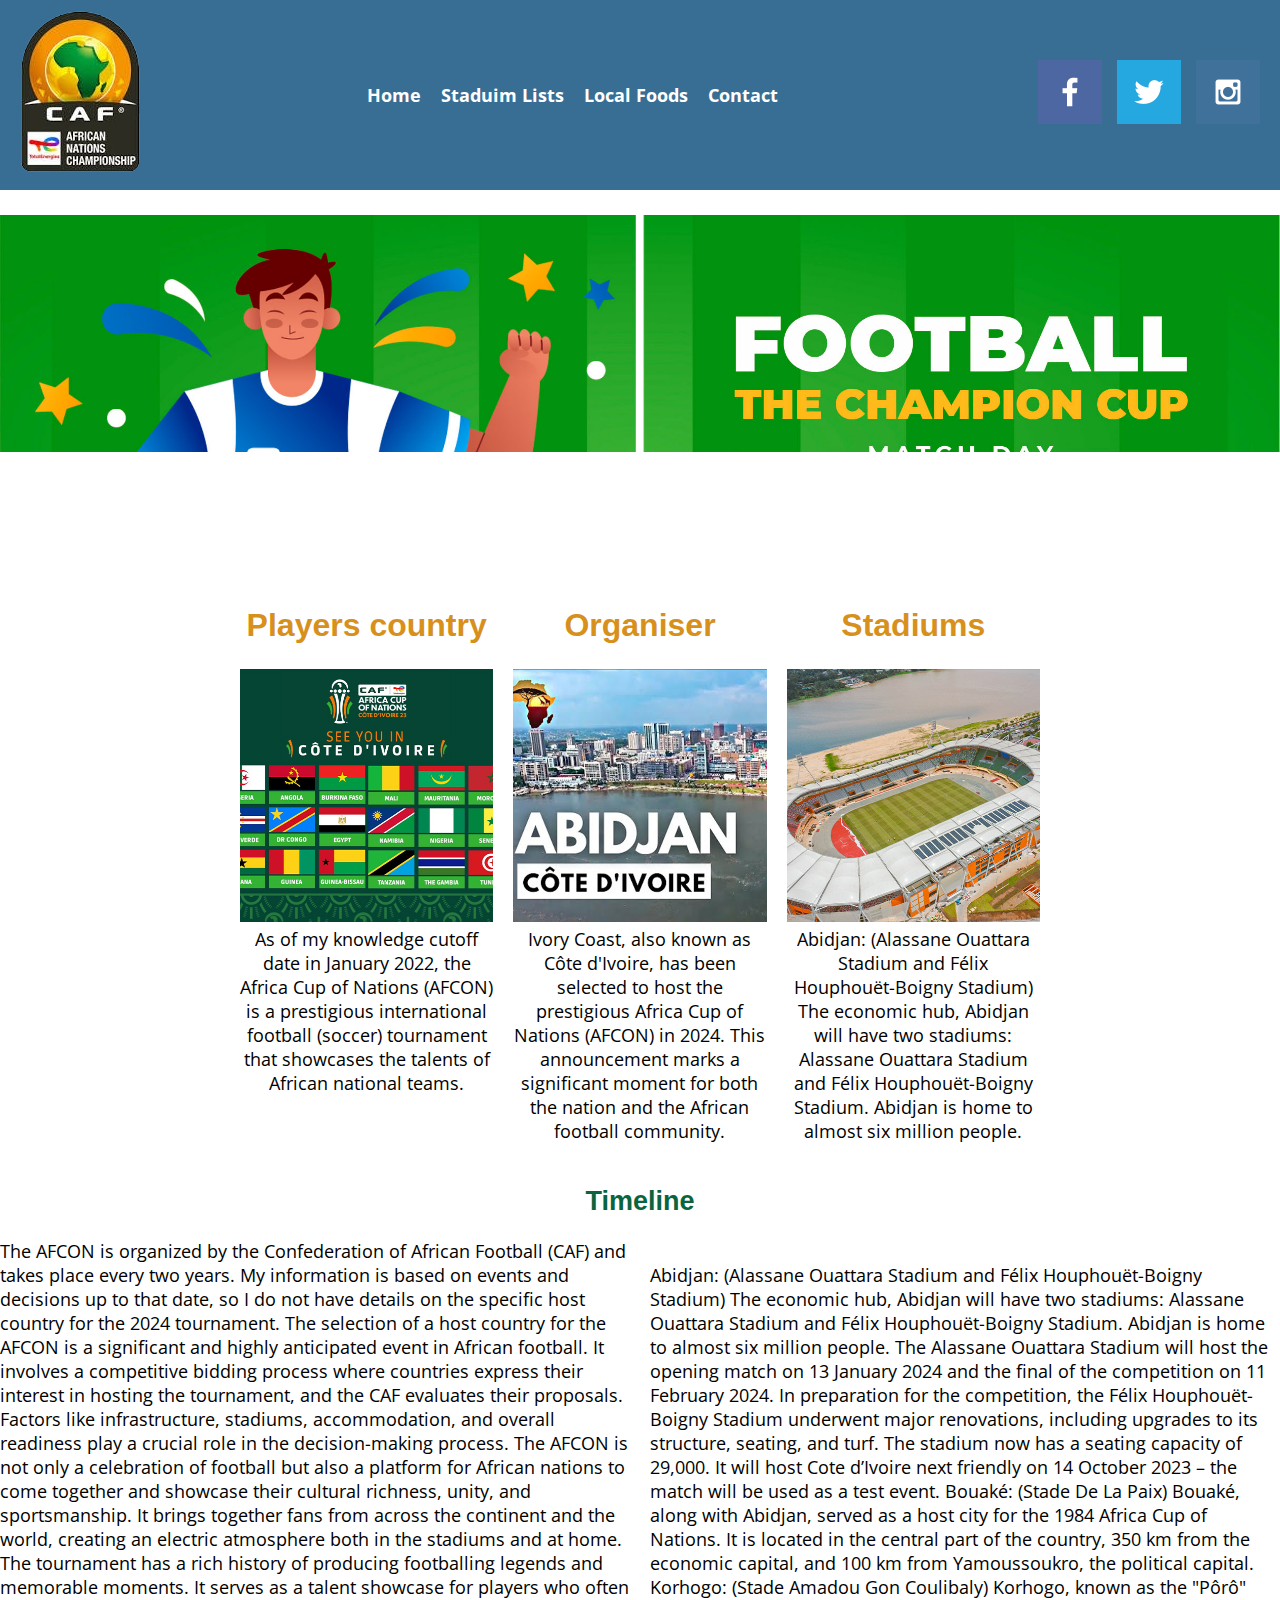
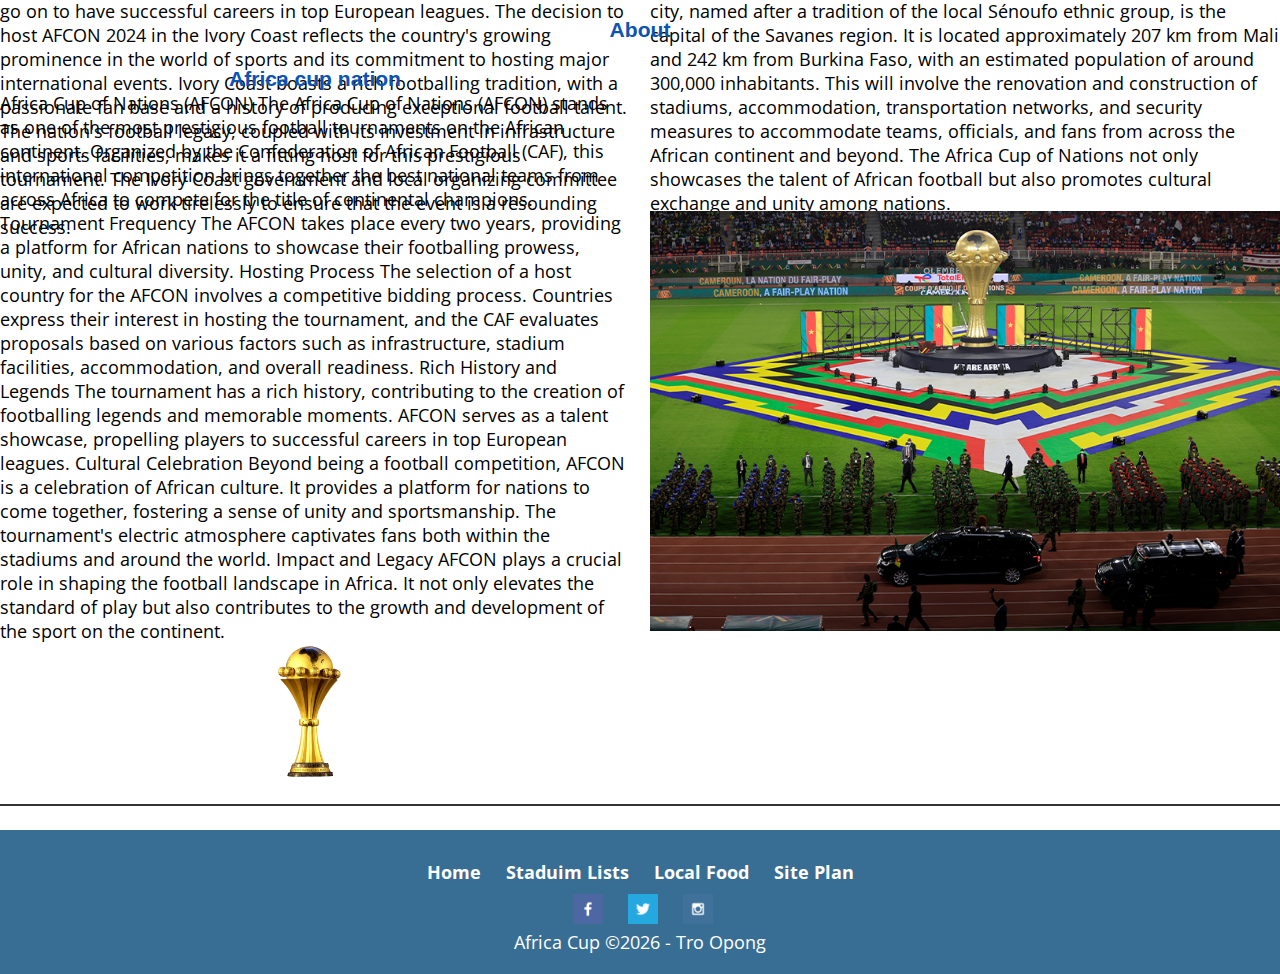
<file: personal-site/index.html>
<!DOCTYPE html>
<html lang="en">
<head>
    <meta charset="UTF-8">
    <meta name="viewport" content="width=device-width, initial-scale=1.0">
    <link rel="stylesheet" href="styles/styles.css">
    <link rel="icon" type="image/png" href="images/logo.png">

    <title>Africa Nation Cup 2023</title>
</head>
<body>
<div id="content">
    <header>
        <nav>
            <div class="logo"><img src="images/logo.png" alt="logo"></div>
            <ul>
                <li><a href="index.html">Home</a></li>
                <li><a href="staduim.html">Staduim Lists</a></li>
                <li><a href="food.html">Local Foods</a></li>
                <li><a href="contact.html">Contact</a></li>
            </ul>
            <div class="social">
                <a href="https://facebook.com" target="_blank"> <img src="images/facebook.png" alt="fb icon"></a>
                <a href="https://twitter.com" target="_blank"> <img src="images/twitter.png" alt="tw icon"></a>
                <a href="https://instagram.com" target="_blank"> <img src="images/instagram.png" alt="ins icon"></a>
            </div>
        </nav>
    </header>


    <main class="home-grid">

        <div >
            <img class="banner-image" src="images/banner.jpg" alt="Image banner">
        </div>

        <div class="container">
            <div class="item">
                <h1>Players country</h1>
                <img src="images/pic1.jpg" alt="Image 1">
                <p>
                    As of my knowledge cutoff date in January 2022, the Africa Cup of Nations (AFCON) is a prestigious international football (soccer) tournament that showcases the talents of African national teams.
                </p>
            </div>
            <div class="item">
                <h1>Organiser</h1>
                <img src="images/pic2.jpg" alt="Image 2">
                <p>

                    Ivory Coast, also known as Côte d'Ivoire, has been selected to host the prestigious Africa Cup of Nations (AFCON) in 2024. This announcement marks a significant moment for both the nation and the African football community.
                </p>
            </div>
            <div class="item">
                <h1> Stadiums</h1>
                <img src="images/pic3.jpg" alt="Image 3">
                <p>
                    Abidjan: (Alassane Ouattara Stadium and Félix Houphouët-Boigny Stadium) The economic hub, Abidjan will have two stadiums: Alassane Ouattara Stadium and Félix Houphouët-Boigny Stadium. Abidjan is home to almost six million people.

                </p>
            </div>
        </div>


        <div class="section-two">
        <h2>Timeline</h2>
        <div class="content-text">
            <div>
                <p>

                    The AFCON is organized by the Confederation of African Football (CAF) and takes place every two years. My information is based on events and decisions up to that date, so I do not have details on the specific host country for the 2024 tournament. The selection of a host country for the AFCON is a significant and highly anticipated event in African football. It involves a competitive bidding process where countries express their interest in hosting the tournament, and the CAF evaluates their proposals. Factors like infrastructure, stadiums, accommodation, and overall readiness play a crucial role in the decision-making process. The AFCON is not only a celebration of football but also a platform for African nations to come together and showcase their cultural richness, unity, and sportsmanship. It brings together fans from across the continent and the world, creating an electric atmosphere both in the stadiums and at home. The tournament has a rich history of producing footballing legends and memorable moments. It serves as a talent showcase for players who often go on to have successful careers in top European leagues.

                    The decision to host AFCON 2024 in the Ivory Coast reflects the country's growing prominence in the world of sports and its commitment to hosting major international events. Ivory Coast boasts a rich footballing tradition, with a passionate fan base and a history of producing exceptional football talent.

                    The nation's football legacy, coupled with its investment in infrastructure and sports facilities, makes it a fitting host for this prestigious tournament. The Ivory Coast government and local organizing committee are expected to work tirelessly to ensure that the event is a resounding success.
                </p>
            </div>
            <div>
                <p>

                    Abidjan: (Alassane Ouattara Stadium and Félix Houphouët-Boigny Stadium) The economic hub, Abidjan will have two stadiums: Alassane Ouattara Stadium and Félix Houphouët-Boigny Stadium. Abidjan is home to almost six million people. The Alassane Ouattara Stadium will host the opening match on 13 January 2024 and the final of the competition on 11 February 2024. In preparation for the competition, the Félix Houphouët-Boigny Stadium underwent major renovations, including upgrades to its structure, seating, and turf. The stadium now has a seating capacity of 29,000. It will host Cote d’Ivoire next friendly on 14 October 2023 – the match will be used as a test event.


                    Bouaké: (Stade De La Paix) Bouaké, along with Abidjan, served as a host city for the 1984 Africa Cup of Nations. It is located in the central part of the country, 350 km from the economic capital, and 100 km from Yamoussoukro, the political capital.


                    Korhogo: (Stade Amadou Gon Coulibaly) Korhogo, known as the "Pôrô" city, named after a tradition of the local Sénoufo ethnic group, is the capital of the Savanes region. It is located approximately 207 km from Mali and 242 km from Burkina Faso, with an estimated population of around 300,000 inhabitants.
                    This will involve the renovation and construction of stadiums, accommodation, transportation networks, and security measures to accommodate teams, officials, and fans from across the African continent and beyond. The Africa Cup of Nations not only showcases the talent of African football but also promotes cultural exchange and unity among nations.

                </p>
            </div>
        </div>

        </div>

<div class="section-twos">
    <h3 style="text-align: center">About</h3>

</div>
        <div class="section-three">
        <div class="left">
            <h3 style="text-align: center" >Africa cup nation</h3>
            <p>
                Africa Cup of Nations (AFCON)
                The Africa Cup of Nations (AFCON) stands as one of the most prestigious football tournaments on the African continent. Organized by the Confederation of African Football (CAF), this international competition brings together the best national teams from across Africa to compete for the title of continental champions.

                Tournament Frequency
                The AFCON takes place every two years, providing a platform for African nations to showcase their footballing prowess, unity, and cultural diversity.

                Hosting Process
                The selection of a host country for the AFCON involves a competitive bidding process. Countries express their interest in hosting the tournament, and the CAF evaluates proposals based on various factors such as infrastructure, stadium facilities, accommodation, and overall readiness.

                Rich History and Legends
                The tournament has a rich history, contributing to the creation of footballing legends and memorable moments. AFCON serves as a talent showcase, propelling players to successful careers in top European leagues.

                Cultural Celebration
                Beyond being a football competition, AFCON is a celebration of African culture. It provides a platform for nations to come together, fostering a sense of unity and sportsmanship. The tournament's electric atmosphere captivates fans both within the stadiums and around the world.

                Impact and Legacy
                AFCON plays a crucial role in shaping the football landscape in Africa. It not only elevates the standard of play but also contributes to the growth and development of the sport on the continent.


            </p>

            <img src="images/cup.jpg" alt="Image cup" style="width: 80px;">

        </div>
        <div class="right">
            <img src="images/back.jpg" alt="Image back">
        </div>
        </div>
        <div class="line"></div>
    </main>
    <br>
    <footer>
        <div>
            <a href="index.html">Home</a>
            <a href="staduim.html">Staduim Lists</a>
            <a href="food.html">Local Food</a>
            <a href="site-plan.html" target="_blank">Site Plan</a>
        </div>
        <div class="social">
            <a href="https://facebook.com" target="_blank">
                <img src="images/facebook.png" alt="fb icon">
            </a>
            <a href="https://twitter.com" target="_blank">
                <img src="images/twitter.png" alt="twitter icon">
            </a>
            <a href="https://instagram.com" target="_blank">
                <img src="images/instagram.png" alt="instagram icon">
            </a>
        </div>
        <p>Africa Cup ©<span id="current-year"></span> - Tro Opong</p>

    </footer>

    <script>
        document.getElementById('current-year').textContent = new Date().getFullYear();
    </script>

</div>
</body>
</html>
</file>
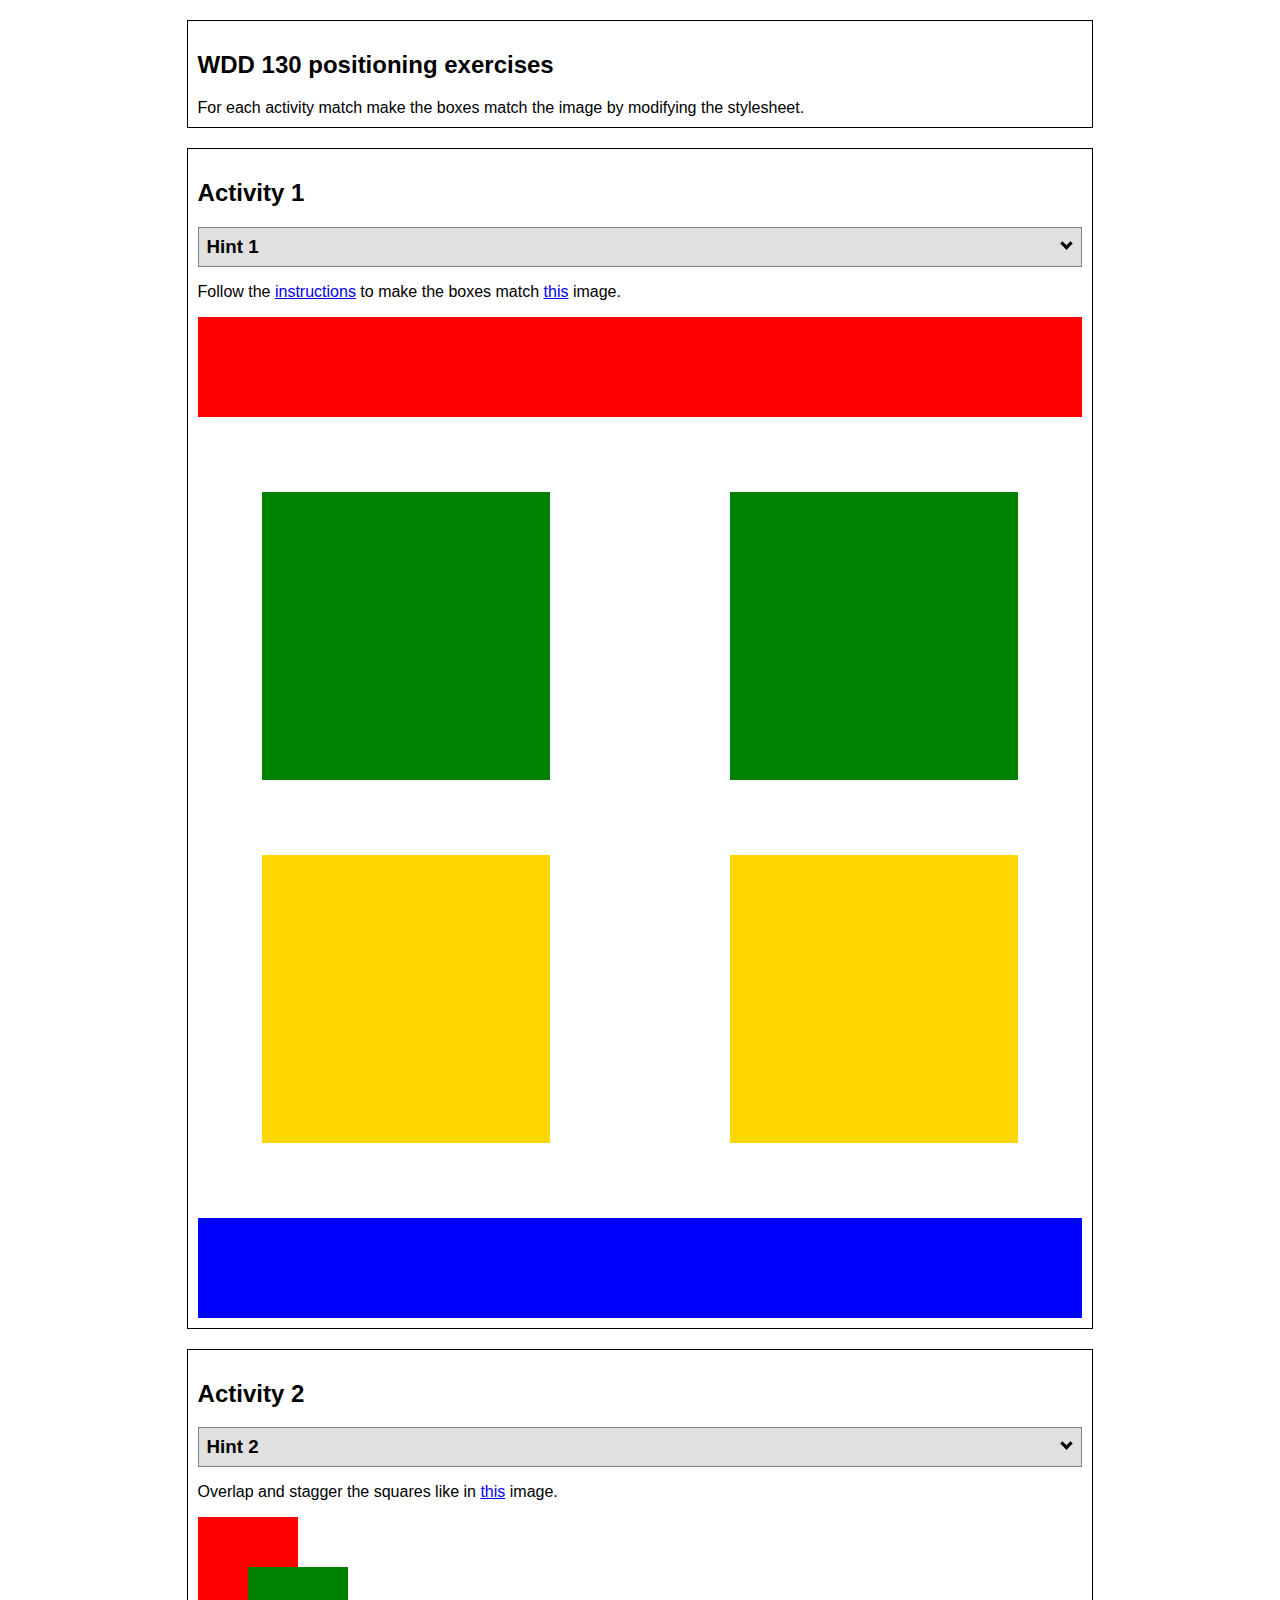
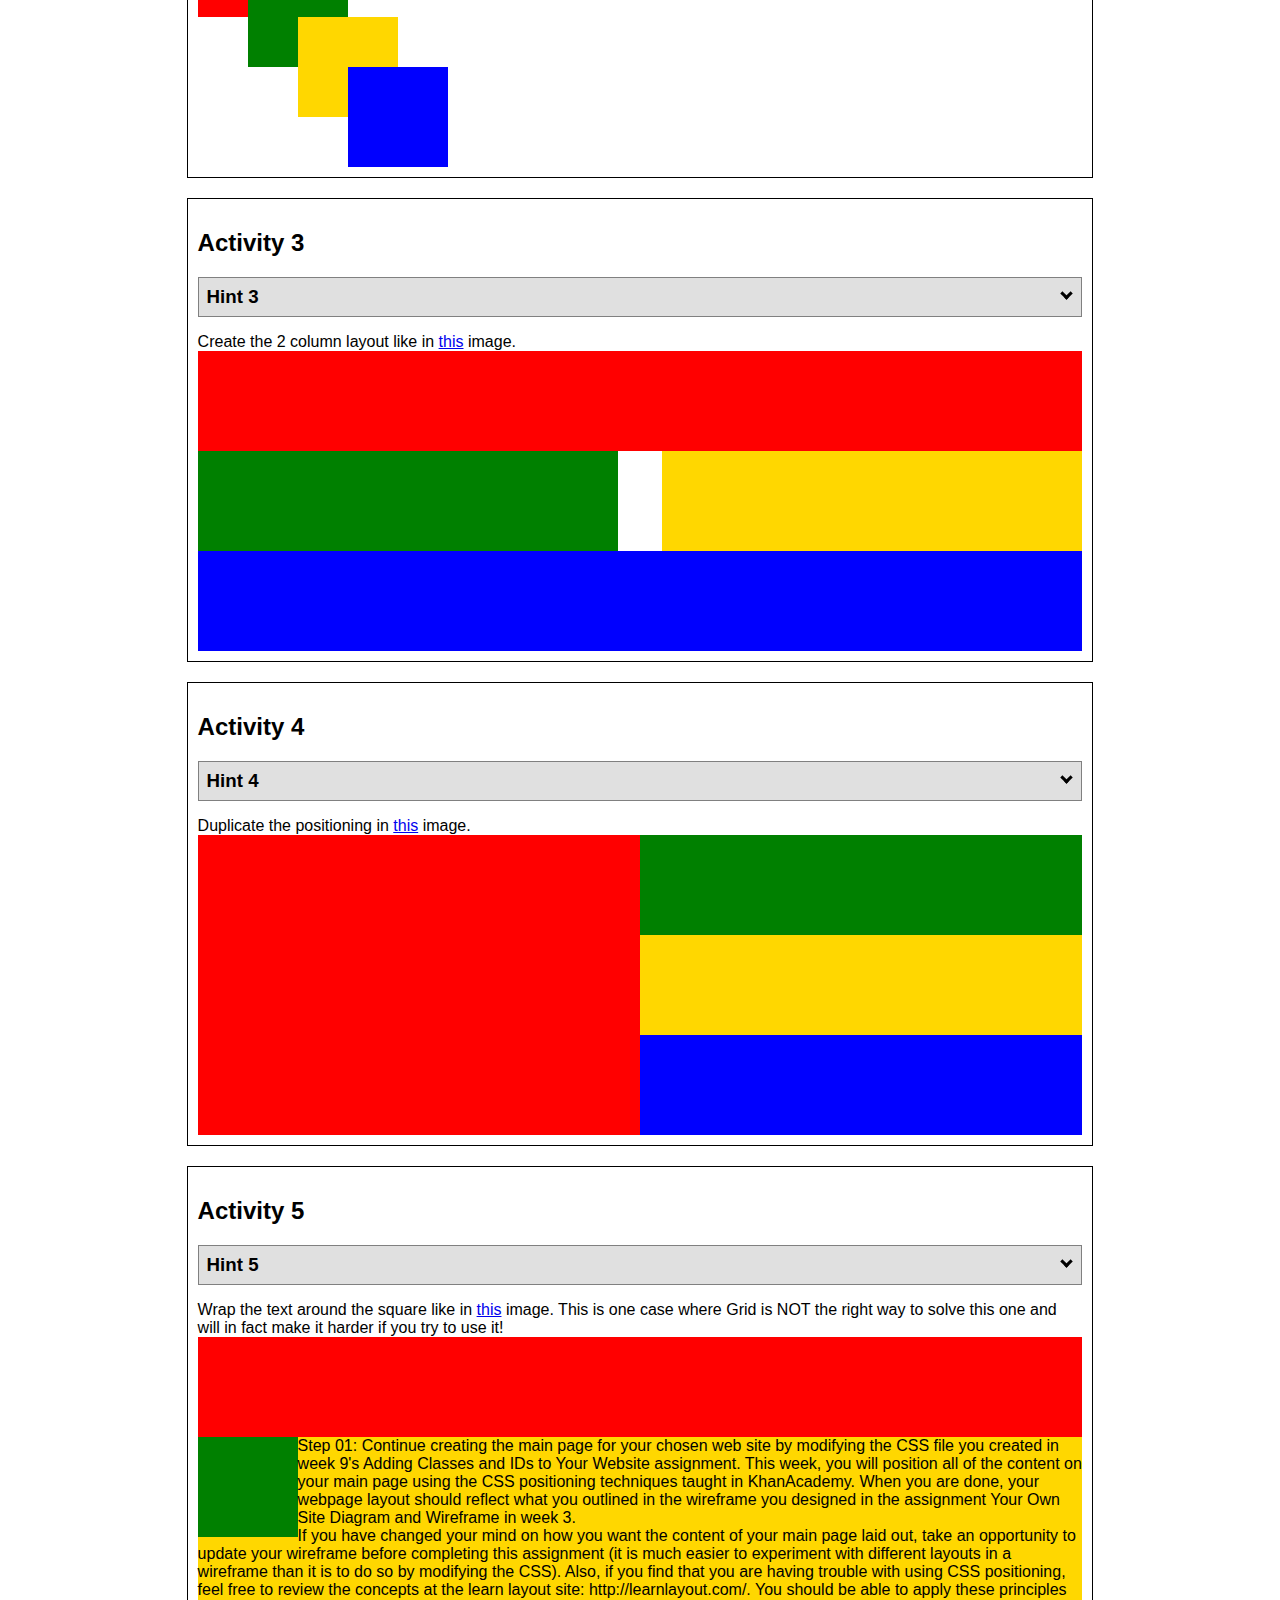
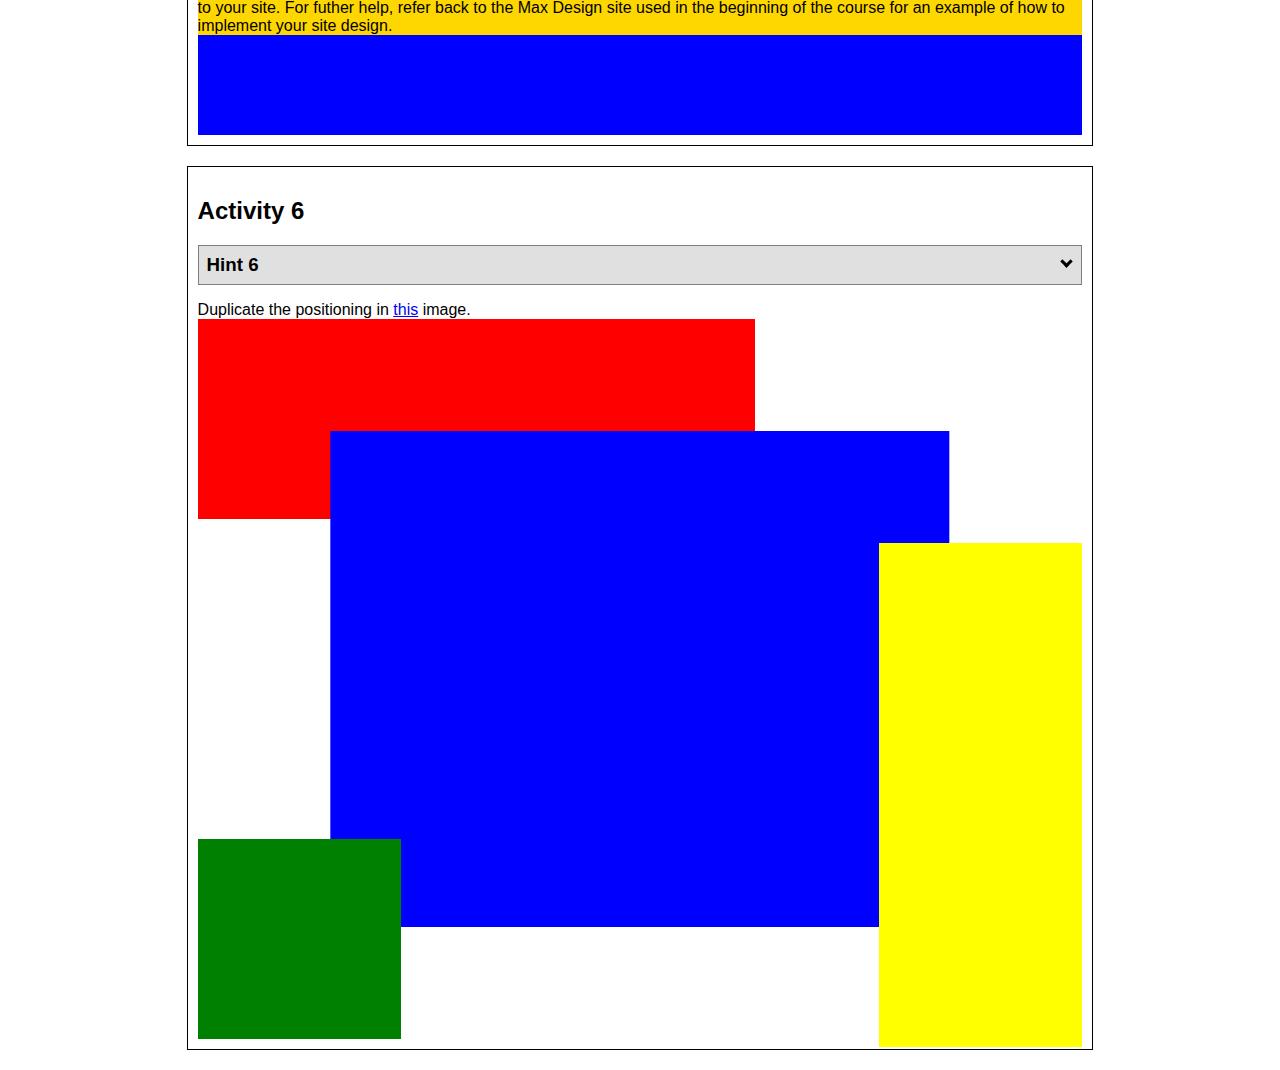
<file: positioning.html>
<!DOCTYPE html>
<html lang="en">
  <head>
    <!-- HTML - Name: positioning.html -->
    <title>Positioning Activity</title>
    <link rel="stylesheet" type="text/css" href="positionstyles.css" />
  </head>
  <body>
    <div class="activity">
      <h2>WDD 130 positioning exercises</h2>
      For each activity match make the boxes match the image by modifying the stylesheet.</div>
    <div class="activity">
      <h2>Activity 1</h2>
      <section class="hint"><input type="checkbox" ><i></i> <h3>Hint 1</h3><div><p>Check out the <a href="https://byui-wdd.github.io/wdd130/activities/w06-css-positioning.html" target="_blank">activity instructions</a> in Ilearn!</p></div></section>
      <p>Follow the <a href="https://byui-wdd.github.io/wdd130/activities/w06-css-positioning.html" target="_blank">instructions</a> to make the boxes match  <a href="https://byui-wdd.github.io/wdd130/images/example1.png" target="_blank">this</a> image.</p>
      <div class="content1" >
        <div class="red1" ></div>
        <div class="green1" ></div>
        <div class="green1" ></div>
        <div class="yellow1"></div>
        <div class="yellow1"></div>
        <div class="blue1"></div>
      </div>
    </div>
    <div class="activity">
      <h2>Activity 2</h2>
      <section class="hint"><input type="checkbox" > <h3>Hint 2</h3><i></i><div>
      <ul>
      <li>grid-template-columns: 50px 50px 50px 50px 50px </li></ul></div></section>
      <p>Overlap and stagger the squares like in <a href="https://byui-wdd.github.io/wdd130/images/example2.png" target="_blank">this</a> image.</p>
      <div class="content2" >
        <div class="red2" ></div>
        <div class="green2" ></div>
        <div class="yellow2"></div>
        <div class="blue2"></div>
      </div>
    </div>
    <div class="activity">
      <h2>Activity 3</h2>
      <section class="hint"><input type="checkbox" > <h3>Hint 3</h3><i></i><div><p>This one is going to be best solved with CSS Grid. Remember to make the boxes the right width first...then start moving them around. </p><h4>Properties used:</h4><ul><li>display:grid;</li><li>grid-template-columns:</li><li>grid-column-gap:</li>
        <li>grid-column:</li>  </ul></div></section>
      Create the 2 column layout like in <a href="https://byui-wdd.github.io/wdd130/images/example3.png" target="_blank">this</a>  image.
      <div class="content3" >
        <div class="red3" ></div>
        <div class="green3" ></div>
        <div class="yellow3"></div>
        <div class="blue3"></div>
      </div>
    </div>
    <div class="activity">
      <h2>Activity 4</h2>
      <section class="hint"><input type="checkbox" > <h3>Hint 4</h3><i></i><div><p>For the others we have been primarily concerned with width. For this one you will need to adjust height as well. </p><h4>Properties used:</h4><ul><li>display:grid;</li><li>grid-template-columns:</li><li>grid-row:</li></ul></div></section>
      Duplicate the positioning in <a href="https://byui-wdd.github.io/wdd130/images/example4.png" target="_blank">this</a> image. 
      <div class="content4" >
        <div class="red4" ></div>
        <div class="green4" ></div>
        <div class="yellow4"></div>
        <div class="blue4"></div>
      </div>
    </div>

    <div class="activity">
      <h2>Activity 5</h2>
      <section class="hint"><input type="checkbox" > <h3>Hint 5</h3><i></i><div><p>Grid is <strong>not</strong> the right way to do this.  In fact there is only one way to really do that...and that is with float. Remember that we float the thing we want the text to wrap around.  Also remember to start by making all the shapes the right size and shape.</p><h4>Properties used:</h4><ul><li>float: left;</li></ul></div></section>
      Wrap the text around the square like in <a href="https://byui-wdd.github.io/wdd130/images/example5.png" target="_blank">this</a> image. This is one case where Grid is NOT the right way to solve this one and will in fact make it harder if you try to use it!
      <div class="content5" >
        <div class="red5" ></div>
        <div class="green5" ></div>
        <div class="yellow5">Step 01: Continue creating the main page for your chosen web site by modifying the CSS file you created in week 9's Adding Classes and IDs to Your Website assignment. This week, you will position all of the content on your main page using the CSS positioning techniques taught in KhanAcademy. When you are done, your webpage layout should reflect what you outlined in the wireframe you designed in the assignment Your Own Site Diagram and Wireframe in week 3. <br />
          If you have changed your mind on how you want the content of your main page laid out, take an opportunity to update your wireframe before completing this assignment (it is much easier to experiment with different layouts in a wireframe than it is to do so by modifying the CSS). Also, if you find that you are having trouble with using CSS positioning, feel free to review the concepts at the learn layout site: http://learnlayout.com/. You should be able to apply these principles to your site. For futher help, refer back to the Max Design site used in the beginning of the course for an example of how to implement your site design.
        </div>
        <div class="blue5"></div>
      </div>
    </div>
    <div class="activity">
      <h2>Activity 6</h2>
      <section class="hint"><input type="checkbox" > <h3>Hint 6</h3><i></i><div><p>This one is all about visualizing the grid behind the layout. If you are having a hard time doing that first: all the sizes are even multiples of 100, and second here is another example with the lines drawn: <a href="https://byui-wdd.github.io/wdd130/images/example6-hint.png" target="_blank">example 6 with lines</a>. For this one you will find it easiest if you use px for the column width. You can also use <kbd>z-index</kbd> to control the element layering.    </p><h4>Properties used:</h4><ul><li>display:grid;</li><li>grid-template-columns:</li><li>grid-column:</li><li>grid-row:</li><li><a href="https://www.w3schools.com/cssref/pr_pos_z-index.asp" target="_blank">z-index:</a></li></ul></div></section>
      Duplicate the positioning in <a href="https://byui-wdd.github.io/wdd130/images/example6.png" target="_blank">this</a> image.
      <div class="content6" >
        <div class="red6" ></div>
        <div class="green6" ></div>
        <div class="yellow6"></div>
        <div class="blue6"></div>
      </div>
    </div>
  </body>
</html>
</file>
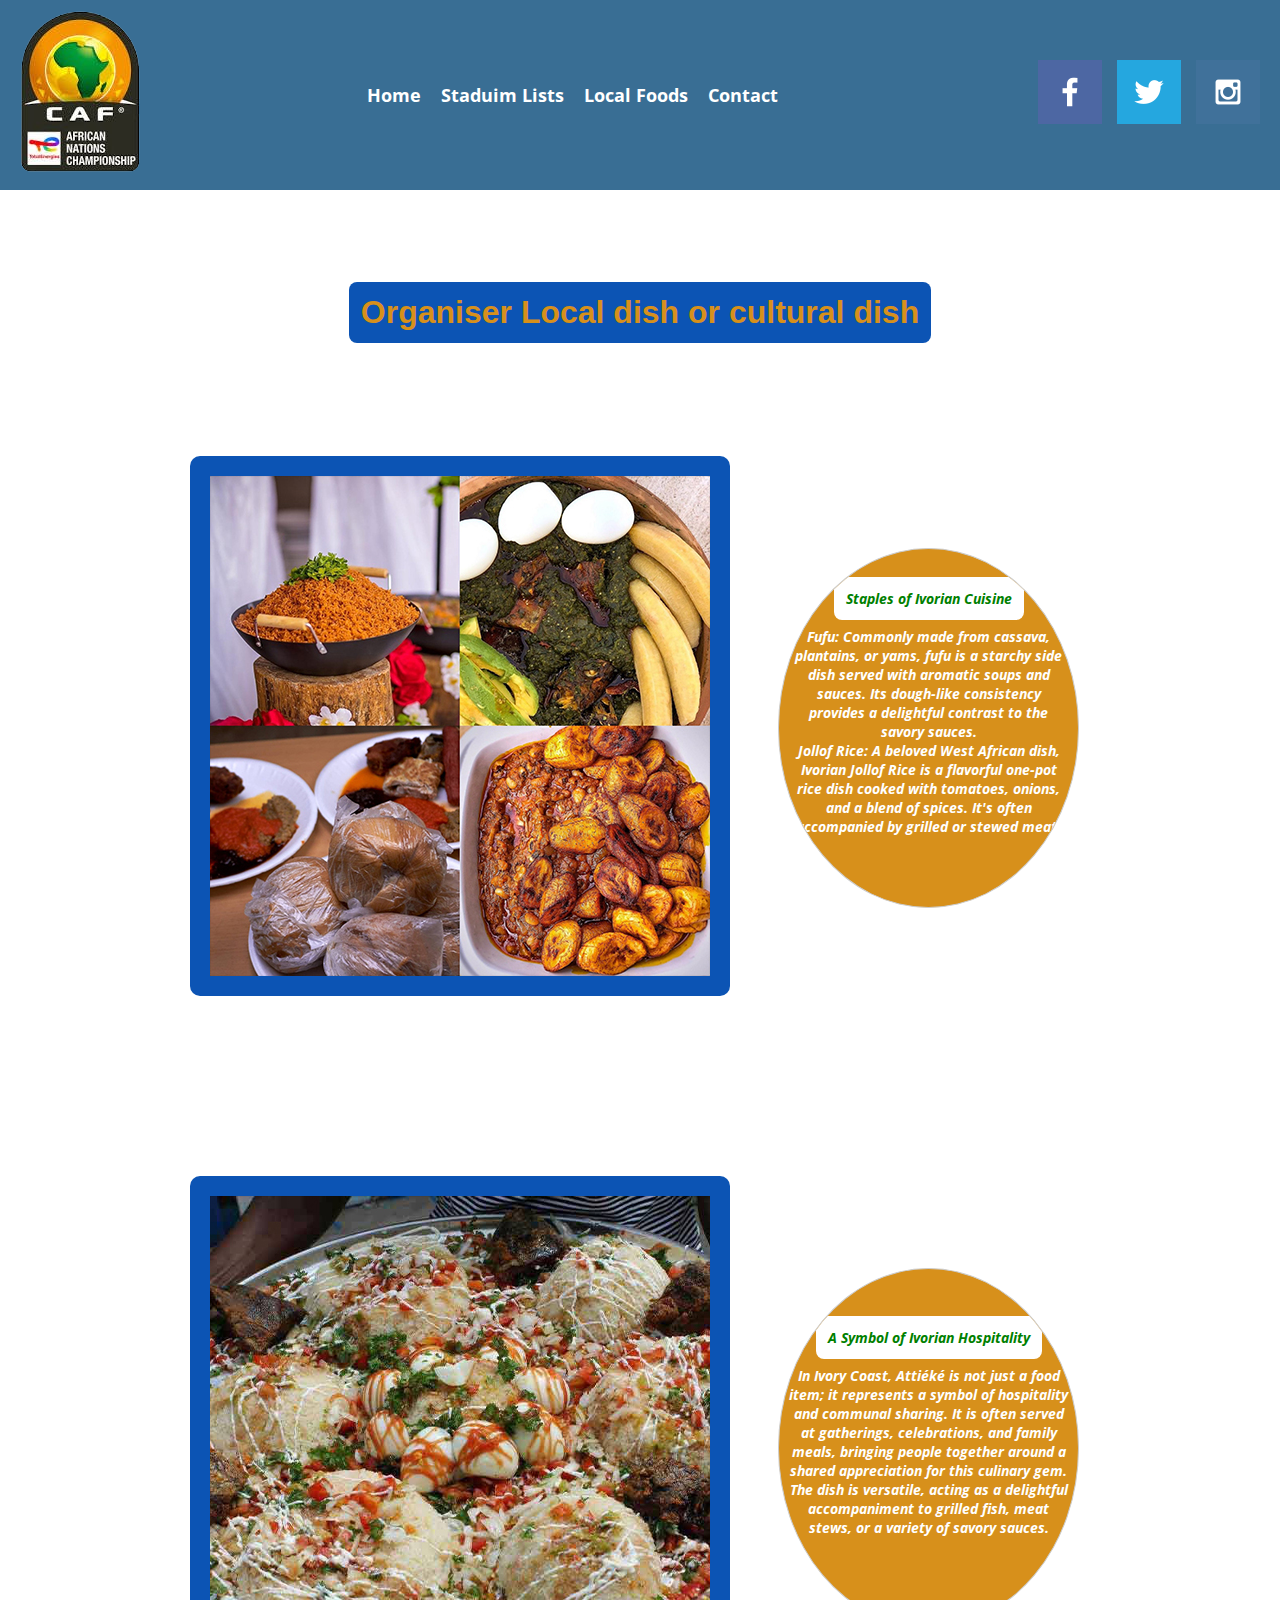
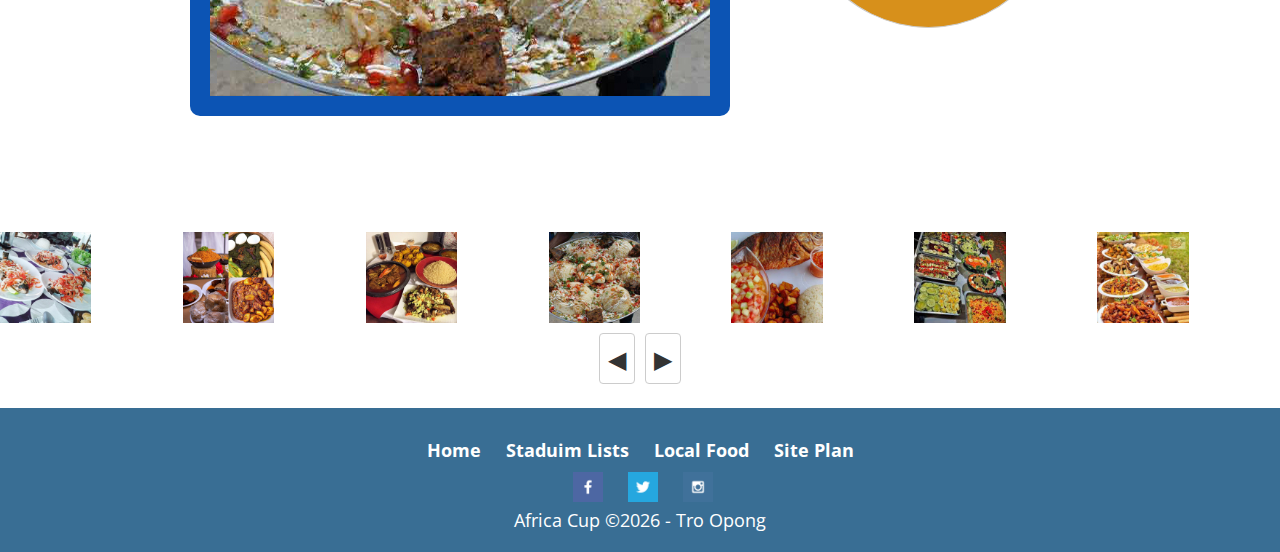
<file: personal-site/food.html>
<!DOCTYPE html>
<html lang="en">
<head>
    <meta charset="UTF-8">
    <meta name="viewport" content="width=device-width, initial-scale=1.0">
    <link rel="stylesheet" href="styles/styles.css">
    <link rel="icon" type="image/png" href="images/logo.png">
<!--    <script src="https://code.jquery.com/jquery-3.6.4.min.js"></script>-->

    <script src="styles/js.js"></script>


    <script>
        $(document).ready(function() {
            const itemWidth = $('.carousel-item').outerWidth();
            const itemsPerPage = 5; // Number of items visible at a time
            let currentIndex = 0;

            const moveNext = function() {
                currentIndex = (currentIndex + itemsPerPage) % $('.carousel-item').length;
                updateCarousel();
            };

            const movePrev = function() {
                currentIndex = (currentIndex - itemsPerPage + $('.carousel-item').length)
                updateCarousel();
            };

            const updateCarousel = function() {
                const translateXValue = -currentIndex * itemWidth;
                $('.carousel-items').css('transform', 'translateX(' + translateXValue + 'px)');
            };

            // Automatic movement every 3 seconds (adjust as needed)
            setInterval(moveNext, 1000);

            $('.next-button').click(moveNext);
            $('.prev-button').click(movePrev);

            // Modal Functionality
            $('.carousel-item img').click(function() {
                const modal = $('#myModal');
                const modalImg = modal.find('.modal-content');
                const captionText = modal.find('#caption');

                modalImg.attr('src', $(this).attr('src'));
                captionText.html($(this).attr('alt'));
                modal.css('display', 'block');
            });

            // Close Modal
            $('.close').click(function() {
                $('#myModal').css('display', 'none');
            });
        });
    </script>

    <title>Africa Nation Cup 2023</title>
</head>
<body>
<div id="content">
    <header>
        <nav>
            <div class="logo"><img src="images/logo.png" alt="logo"></div>
            <ul>
                <li><a href="index.html">Home</a></li>
                <li><a href="staduim.html">Staduim Lists</a></li>
                <li><a href="food.html">Local Foods</a></li>
                <li><a href="contact.html">Contact</a></li>
            </ul>
            <div class="social">
                <a href="https://facebook.com" target="_blank"> <img src="images/facebook.png" alt="fb icon"></a>
                <a href="https://twitter.com" target="_blank"> <img src="images/twitter.png" alt="tw icon"></a>
                <a href="https://instagram.com" target="_blank"> <img src="images/instagram.png" alt="ins icon"></a>
            </div>
        </nav>
    </header>

    <main>
        <div class="heading-second">
            <h1 class="h1-second">Organiser Local dish or cultural dish</h1>
        </div>
<section class="section-third">

    <div>
        <img src="images/food2.jpg" alt="food3" class="section-third-img">
    </div>
    <div class="circle-text section-third-circle-text text-container-thirds">
        <p class="text-content-thirds">
            <span class="sub-til-sec third-sub-title"> Staples of Ivorian Cuisine</span>
            <br>
            <br>

            Fufu: Commonly made from cassava, plantains, or yams, fufu is a starchy side dish served with aromatic soups and sauces. Its dough-like consistency provides a delightful contrast to the savory sauces.
            <br>
            Jollof Rice: A beloved West African dish, Ivorian Jollof Rice is a flavorful one-pot rice dish cooked with tomatoes, onions, and a blend of spices. It's often accompanied by grilled or stewed meat.
        </p>
    </div>


</section>

        <section class="section-third">

            <div>
                <img src="images/food3.jpg" alt="food03" class="section-third-img">
            </div>
            <div class="circle-text section-third-circle-text text-container-thirds">
                <p class="text-content-thirds">
                   <span class="sub-til-sec third-sub-title"> A Symbol of Ivorian Hospitality</span>
                    <br>
                    <br>
                    In Ivory Coast, Attiéké is not just a food item; it represents a symbol of hospitality and communal sharing. It is often served at gatherings, celebrations, and family meals, bringing people together around a shared appreciation for this culinary gem. The dish is versatile, acting as a delightful accompaniment to grilled fish, meat stews, or a variety of savory sauces.
                </p>
            </div>

        </section>
<br>
        <div class="carousel-container">
            <div class="carousel-items">
                <div class="carousel-item"><img src="images/food1.jpg" alt="Local food one"></div>
                <div class="carousel-item"><img src="images/food2.jpg" alt="Local food two"></div>
                <div class="carousel-item"><img src="images/food4.jpg" alt="Local food three"></div>
                <div class="carousel-item"><img src="images/food3.jpg" alt="Local food four"></div>
                <div class="carousel-item"><img src="images/food5.jpg" alt="Local food five"></div>
                <div class="carousel-item"><img src="images/food6.jpg" alt="Local food six"></div>
                <div class="carousel-item"><img src="images/food7.jpg" alt="Local food seven"></div>
                <!-- Add more items as needed -->
            </div>
        </div>
        <div class="carousel-buttons">
            <div class="carousel-button prev-button">&#9664;</div>
            <div class="carousel-button next-button">&#9654;</div>
        </div>





    </main>

    <br>

    <footer>
        <div>
            <a href="index.html">Home</a>
            <a href="staduim.html">Staduim Lists</a>
            <a href="food.html">Local Food</a>
            <a href="site-plan.html" target="_blank">Site Plan</a>
        </div>
        <div class="social">
            <a href="https://facebook.com" target="_blank">
                <img src="images/facebook.png" alt="fb icon">
            </a>
            <a href="https://twitter.com" target="_blank">
                <img src="images/twitter.png" alt="twitter icon">
            </a>
            <a href="https://instagram.com" target="_blank">
                <img src="images/instagram.png" alt="instagram icon">
            </a>
        </div>
        <p>Africa Cup ©<span id="current-year"></span> - Tro Opong</p>

    </footer>

    <script>
        document.getElementById('current-year').textContent = new Date().getFullYear();
    </script>

</div>
</body>
</html>
</file>
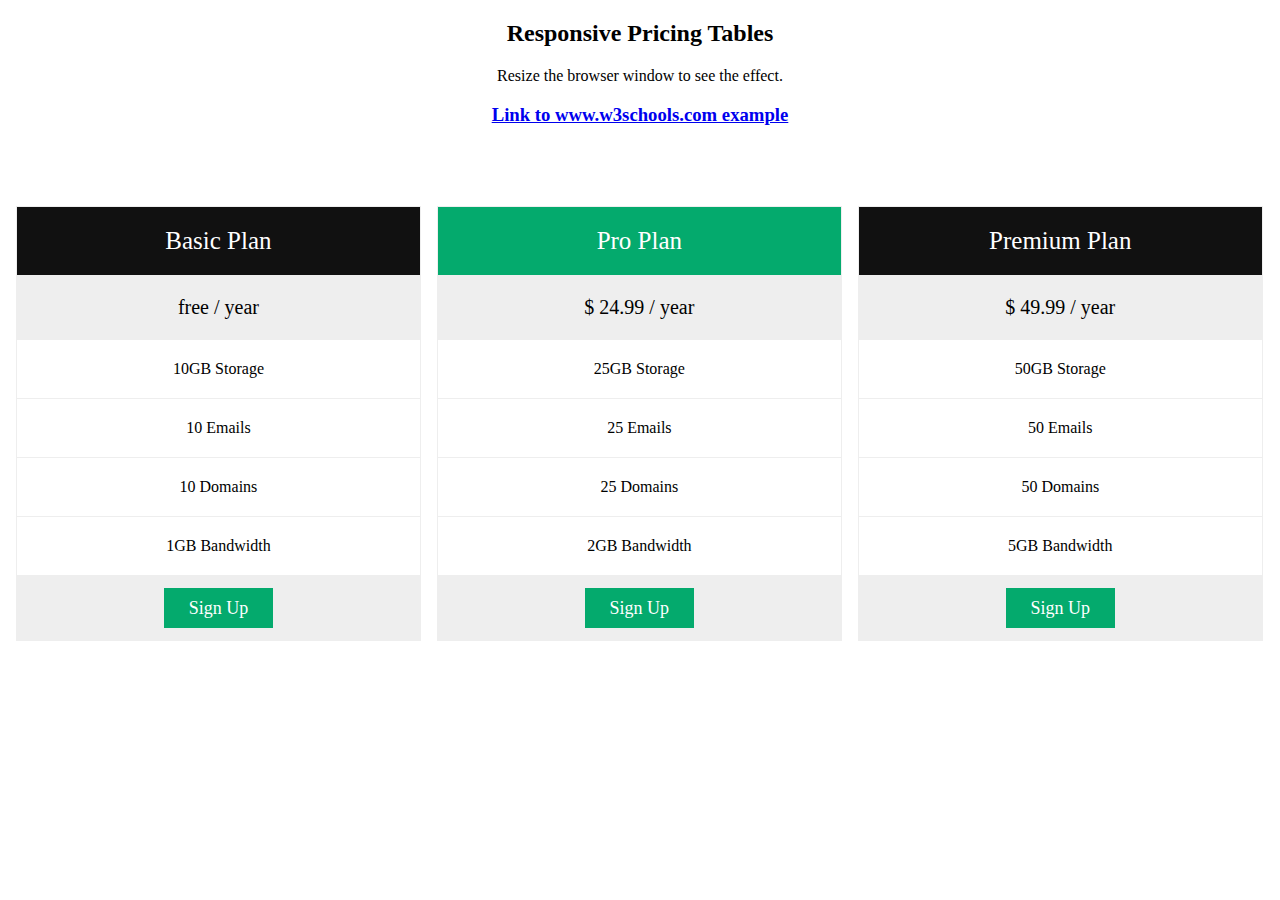
<file: personal-site/w3schools.html>
<!DOCTYPE html>
<html lang="en">
<head>
    <meta name="viewport" content="width=device-width, initial-scale=1.0">
    <title>Africa Nation Cup 2023</title>

    <style>
        * {
            box-sizing: border-box;
        }

        .columns {
            float: left;
            width: 33.3%;
            padding: 8px;
        }

        .price {
            list-style-type: none;
            border: 1px solid #eee;
            margin: 0;
            padding: 0;
            -webkit-transition: 0.3s;
            transition: 0.3s;
        }

        .price:hover {
            box-shadow: 0 8px 12px 0 rgba(0,0,0,0.2)
        }

        .price .header {
            background-color: #111;
            color: white;
            font-size: 25px;
        }

        .price li {
            border-bottom: 1px solid #eee;
            padding: 20px;
            text-align: center;
        }

        .price .grey {
            background-color: #eee;
            font-size: 20px;
        }

        .button {
            background-color: #04AA6D;
            border: none;
            color: white;
            padding: 10px 25px;
            text-align: center;
            text-decoration: none;
            font-size: 18px;
        }

        @media only screen and (max-width: 600px) {
            .columns {
                width: 100%;
            }
        }
    </style>
</head>
<body>

<h2 style="text-align:center">Responsive Pricing Tables</h2>
<p style="text-align:center">Resize the browser window to see the effect.</p>
<h3 style="text-align: center" ><a target="_blank"  style="text-align: center" href="https://www.w3schools.com/howto/tryit.asp?filename=tryhow_css_pricing_table">Link to www.w3schools.com example </a>
</h3>
<br>
<br>
<br>


<div class="columns">
    <ul class="price">
        <li class="header">Basic Plan</li>
        <li class="grey">free / year</li>
        <li>10GB Storage</li>
        <li>10 Emails</li>
        <li>10 Domains</li>
        <li>1GB Bandwidth</li>
        <li class="grey"><a href="#" class="button">Sign Up</a></li>
    </ul>
</div>

<div class="columns">
    <ul class="price">
        <li class="header" style="background-color:#04AA6D">Pro Plan</li>
        <li class="grey">$ 24.99 / year</li>
        <li>25GB Storage</li>
        <li>25 Emails</li>
        <li>25 Domains</li>
        <li>2GB Bandwidth</li>
        <li class="grey"><a href="#" class="button">Sign Up</a></li>
    </ul>
</div>

<div class="columns">
    <ul class="price">
        <li class="header">Premium Plan</li>
        <li class="grey">$ 49.99 / year</li>
        <li>50GB Storage</li>
        <li>50 Emails</li>
        <li>50 Domains</li>
        <li>5GB Bandwidth</li>
        <li class="grey"><a href="#" class="button">Sign Up</a></li>
    </ul>
</div>

</body>
</html>
</file>
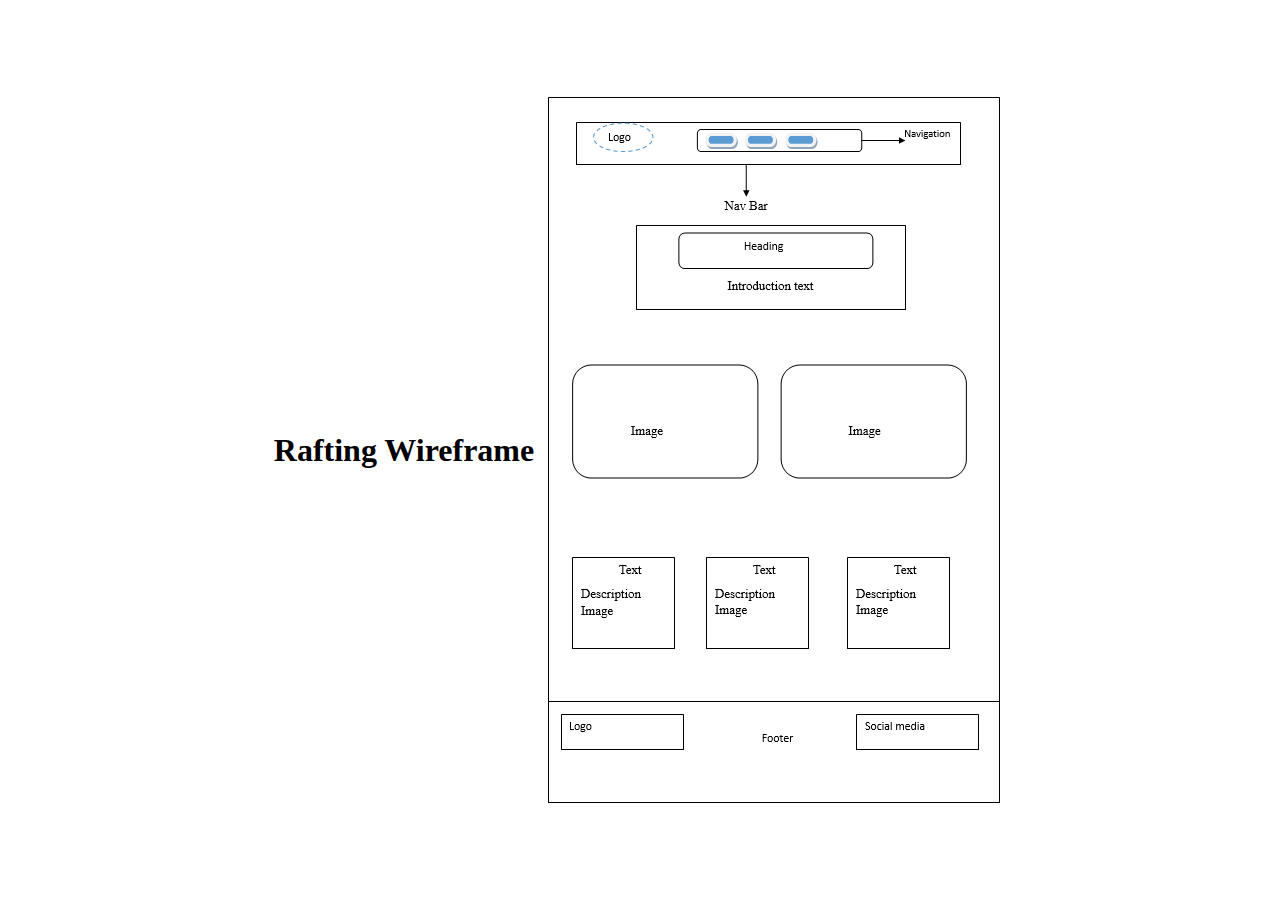
<file: personal-site/wireframe.html>
<!DOCTYPE html>
<html lang="en">
<head>
    <meta charset="UTF-8">
    <meta name="viewport" content="width=device-width, initial-scale=1.0">
    <title> Rafting Wireframe</title>
    <style>
        body {
            display: flex;
            align-items: center;
            justify-content: center;
            height: 100vh;
            margin: 0;
        }

        img {
            display: block;
            max-width: 100%; /* Ensure the image does not exceed its natural size */
        }
    </style>
</head>
<body>

<h1> Rafting Wireframe</h1>

<img src="images/wireframeTroSam.png" alt="Wireframe Image">

</body>
</html>
</file>
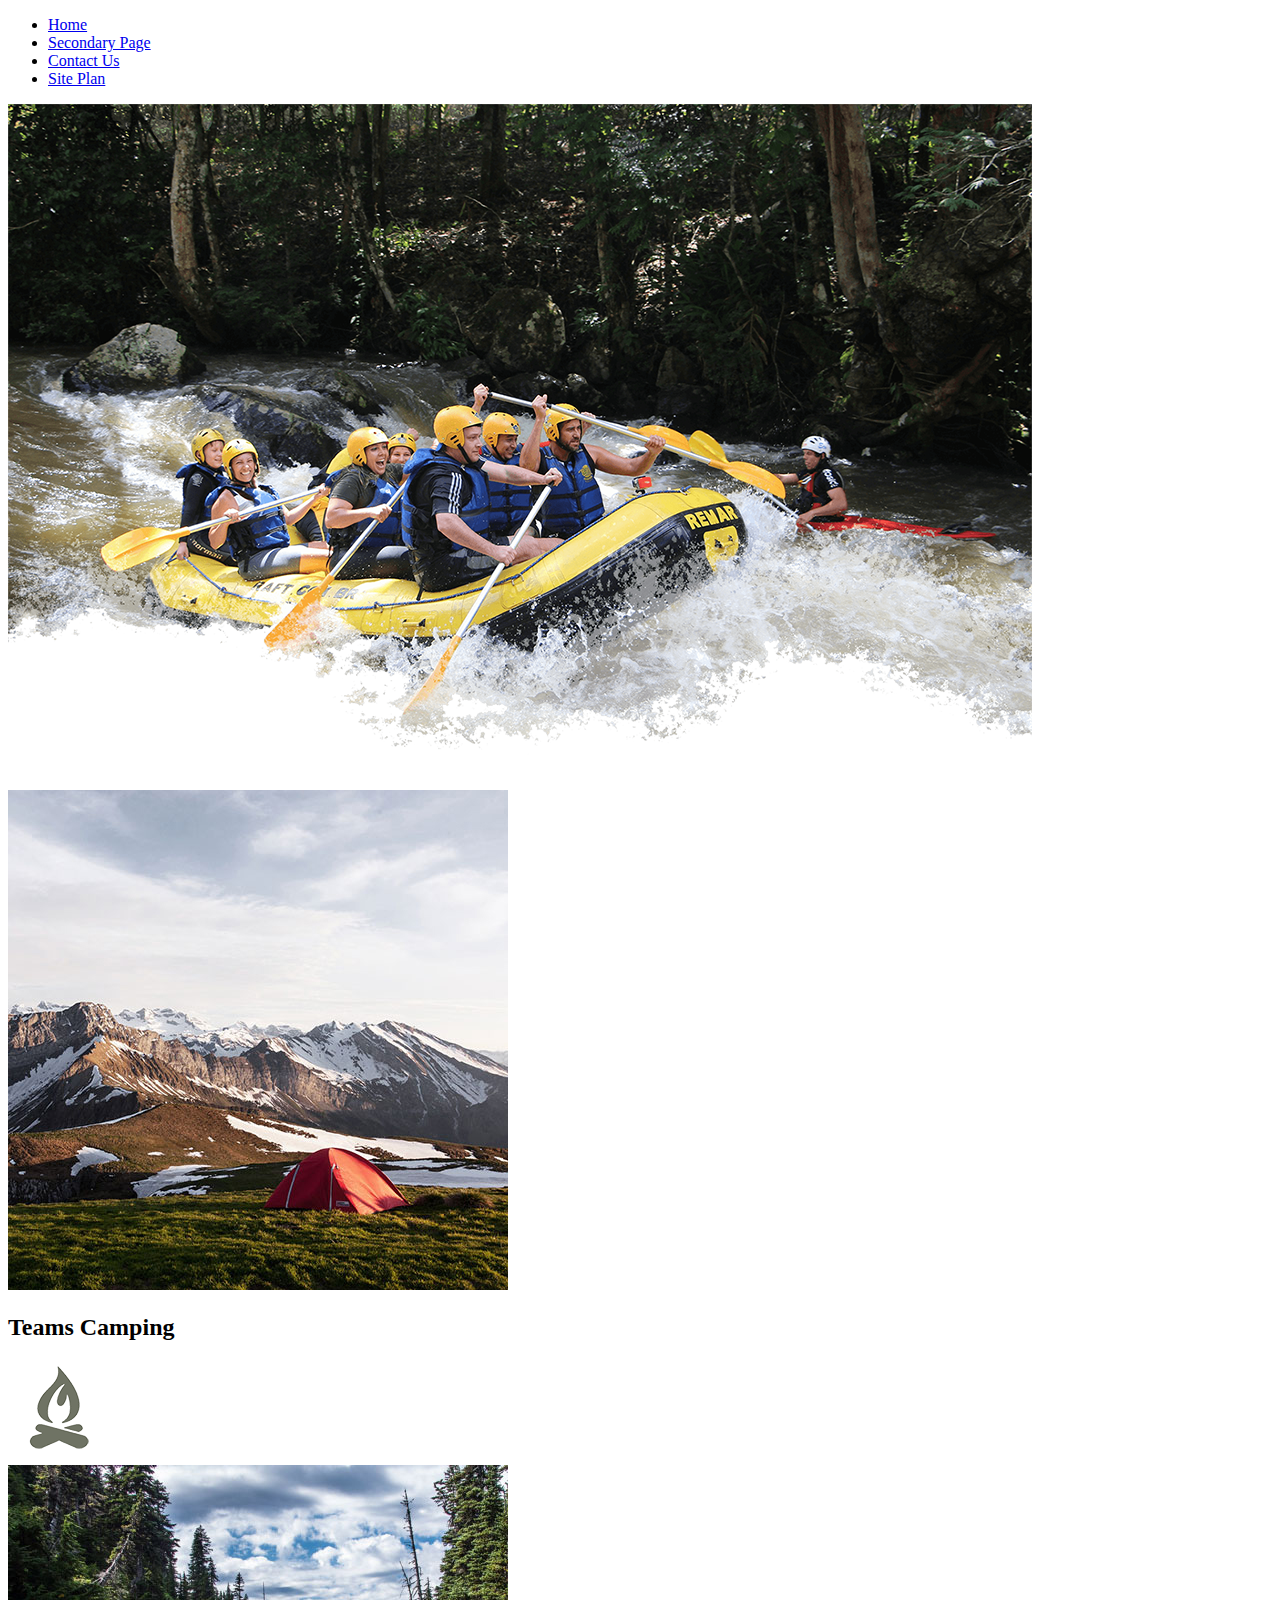
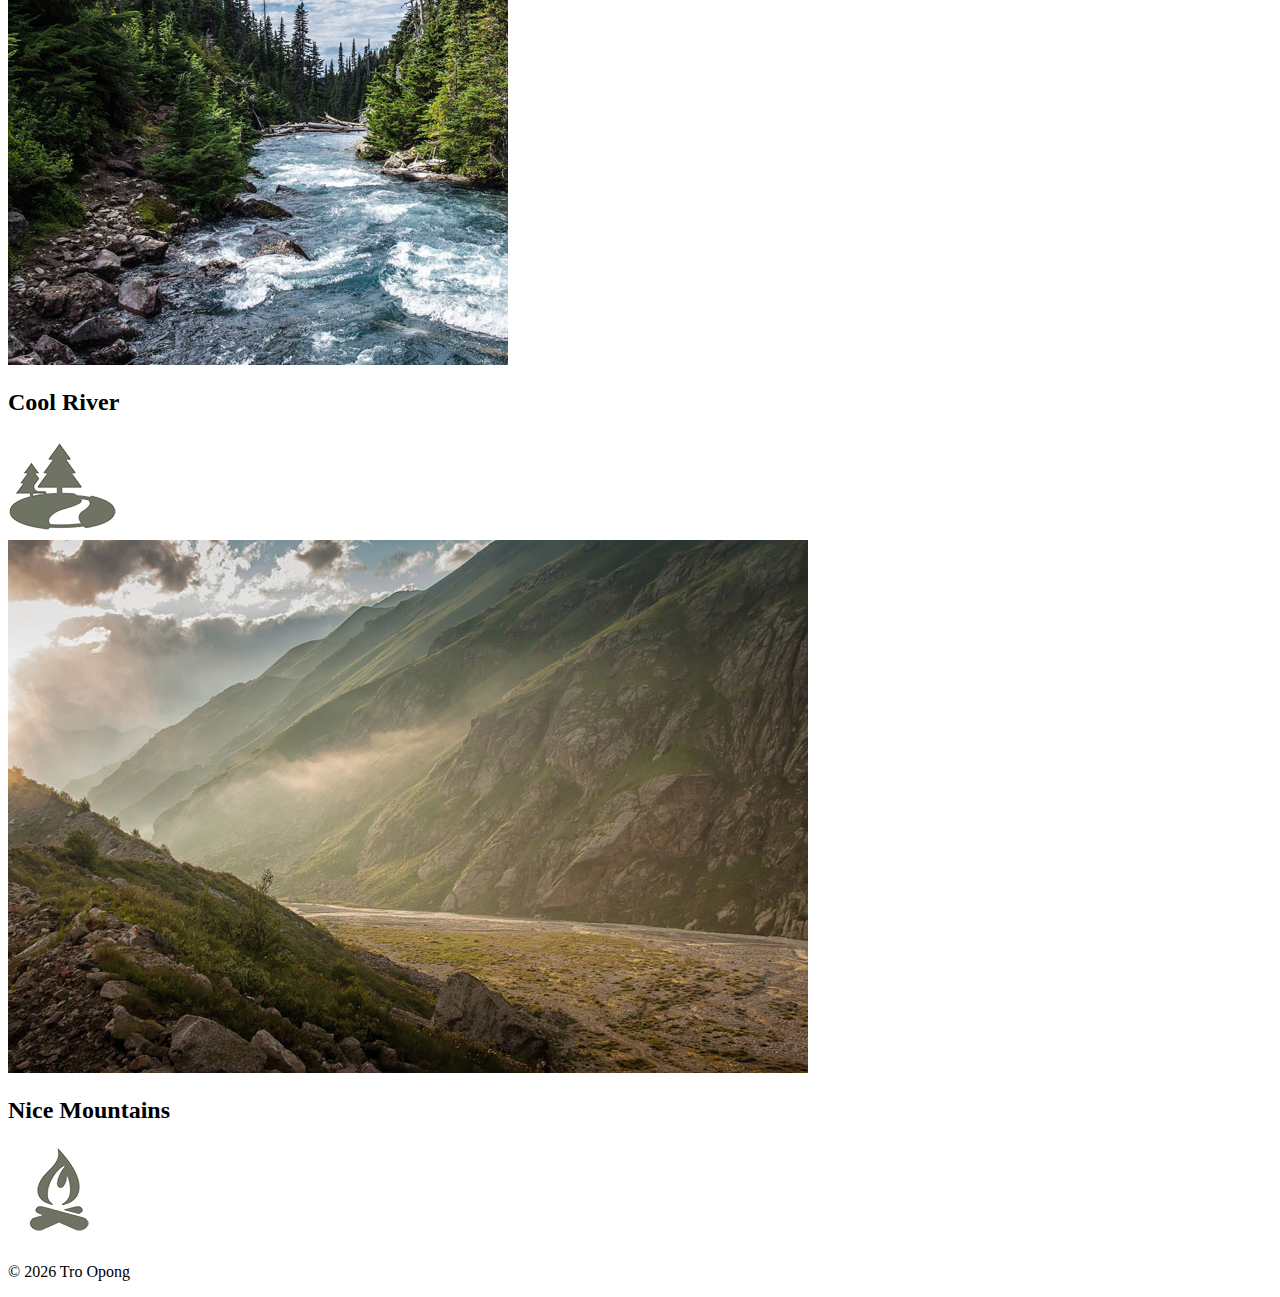
<file: wwr/index1.html>
<!DOCTYPE html>
<html lang="en">
<head>
    <meta charset="UTF-8">
    <meta name="viewport" content="width=device-width, initial-scale=1.0">
    <title>White Water Rafting</title>
</head>
<body>
<header>
    <nav>
        <ul>
            <li><a href="https://ebenezeroppong4127.github.io/wdd130/wwr/index.html">Home</a></li>
            <li><a href="/secondary_page">Secondary Page</a></li>
            <li><a href="/contact_us">Contact Us</a></li>
            <li><a href="/site_plan">Site Plan</a></li>
        </ul>
    </nav>
</header>

<section id="hero">

    <img src="images/hero.png" alt="White Water Rafting Adventure">
</section>

<section class="card">
  
    <img src="images/camping.jpg" class="card-img" alt="Camping Team">
    <h2>Teams Camping</h2>
    <img src="images/fire_icon.png" alt="Campfire Icon">
</section>

<section class="card">
    <img src="images/rivers.jpg" class="card-img" alt="Cool River">
    <h2>Cool River</h2>
    <img src="images/river_icon.png" alt="River Icon">
</section>

<section class="card">
    
    <img src="images/mountains.jpg" class="card-img" alt="Nice Mountains">
    <h2>Nice Mountains</h2>
    <img src="images/fire_icon.png" alt="Campfire Icon">
</section>

<footer>
    <p>&copy; <span id="current-year"></span> Tro Opong</p>
</footer>

<script>
    document.getElementById('current-year').textContent = new Date().getFullYear();
</script>
</body>
</html>
</file>
<file: personal-site/styles/styles.css>
@import url('https://fonts.googleapis.com/css2?family=Open+Sans&family=Righteous+Montserrat+Merriweather&display=swap');

h1, h2, h3 {
    font-family: Righteous, Arial, sans-serif;
}



body {
    font-family: "Open Sans", Helvetica, sans-serif;
    margin: 0;
    padding: 0;
    box-sizing: border-box;
    font-size: 18px;
}

nav {
    background-color: #396E94;
    color: #fff;
    display: flex;
    justify-content: space-between;
    align-items: center;
    padding: 10px 20px;
}

.logo {
    font-size: 1.5rem;
    font-weight: bold;
    text-decoration: none;
    color: #fff;
}

ul {
    list-style: none;
    display: flex;
    margin: 0;
    padding: 0;
}

li {
    margin-right: 20px;
}

a {
    text-decoration: none;
    color: #fff;
    font-weight: bold;
    transition: color 0.3s ease;
}

a:hover {
    color: #ffd700; /* Change color on hover, adjust as needed */
}

.social {
    display: flex;
    align-items: center;
}

.social a {
    margin-left: 15px;
    font-size: 1.2rem;
}

h2{
    color: #0a653f ;
}

h3{
    color: #0c54b4;
}







.container {
    display: grid;
    grid-template-columns: repeat(3, 1fr);
    gap: 20px;
    max-width: 800px;
    margin: 20px auto;
    margin-top: 150px;
}

.item {
    text-align: center;
}

img {
    max-width: 100%;
    height: auto;
}


.section-two{
    font-family: 'Arial', sans-serif;
    margin: 0;
    padding: 0;
    box-sizing: border-box;
    display: grid;
    grid-template-columns: 1fr;
    grid-template-rows: auto auto;
    height: 38vh;
    place-items: center;
}


.section-twos{
    box-sizing: border-box;
    /*display: grid;*/
    /*grid-template-columns: 1fr;*/
    /*grid-template-rows: auto auto;*/
    /*height: 29vh;*/
    place-items: center;
    margin-top: 113px;
}

h1 {
    margin: 0;
    font-size: 2rem;
    color: #d7901b;
    margin-bottom: 25px;
}

.content-text {
    display: grid;
    grid-template-columns: 1fr 1fr;
    gap: 20px;
    align-items: center;
}

.line {
    border-top: 2px solid #333;
    width: 100%;
    margin-top: 20px;
}

p {
    margin: 0;
    color: #c5c4c0;
    font-family: "Open Sans", Helvetica, sans-serif;
}



.section-three{
    font-family: 'Arial', sans-serif;
    margin: 0;
    padding: 0;
    box-sizing: border-box;
    display: grid;
    grid-template-columns: 1fr 1fr;
    gap: 20px;
    align-items: center;
    height: 80vh;
    /*margin-bottom: 150px;*/
}

.left {
    display: flex;
    flex-direction: column;
    align-items: flex-start;
}
.left h3 {
    text-align: center;
    margin: 0 auto;
}

.left img {
    width: 80px;
    margin-left: 270px;
    align-content: center;
    align-items: center;
}



p {
    margin: 0;
    color: #000
}

img {
    max-width: 100%;
    height: auto;
}


.right {
    text-align: center;
}

.right img {
    max-width: 100%;
    height: auto;
}

.banner-image{
    margin-top: 25px;
}

footer {
    background-color: #396E94;
    color: #fff;
    padding: 20px;
    text-align: center;
    display: flex;
    flex-direction: column;
    align-items: center;
}

footer p {
    margin: 0;
    color:  #fff;;
}

footer div {
    margin-top: 10px;
}

footer a {
    color: #fff;
    text-decoration: none;
    margin: 0 10px;
}

footer img {
    max-width: 30px;
    height: auto;
}

/*Second page css */

.heading-second {
    display: flex;
    align-items: center;
    justify-content: center;
    margin: 0;
}

.h1-second {
    text-align: center;
    margin-top: 92px;
    background-color: #0c54b4;
    padding: 12px;
    border-radius: 8px;
}


.section-second {
    display: grid;
    grid-template-columns: 30% 70%;
    gap: 20px;
    padding: 20px;
}

.left-column-second {
    grid-column: 1 / 2;
}

.right-column-second {
    grid-column: 2 / 3;
    display: grid;
    grid-template-columns: repeat(2, 1fr);
    gap: 10px;

}
.center-image-second{
    display: inline-table;
    align-items: center;
    justify-content: center;
    margin-right: 43px;
}

.img-second {
    max-width: 100%;
    height: 20%;
    border-radius: 38px;
    background-color: #0c54b4; /* Set your desired background color */
    padding: 20px;
}

.p-second{
    text-align: center;
}




.container-third {
    display: inherit;
    place-items: center;
    height: 300px;
    padding: 20px;
    width: 879px;
    position: relative;
    margin-left: 472px;
    margin-top: -654px;
    margin-bottom: 100px;
    border-radius: 38px;
}

.text-overlay-third {
    position: absolute;
    top: 50%;
    right: -112px; /* Adjust the right distance as needed */
    transform: translateY(-50%);
    color: white;
    font-size: 1.5em;
    text-align: right;
}

.img-third{
    width: 100%;
    height: 20%;
    margin-top: 20px;
    /*border-radius: 40px;*/
    border-radius: 38px;
    background-color: #0c54b4;
    padding: 20px;
}

.buton-third{
    padding: 12px;
    font-size: 22px;
    border-radius: 10px;
}

.lef-div-third{
    height: 1065px;
    background-color: #d7901b;
    padding: 20px;
    border-radius: 35px;
}

.text-style-third{
    font-style: oblique;
    background-color: #d7901b;
    border-radius: 12px;
    margin-top: 26px;
    margin-bottom: 27px;
}

.sub-til-sec{
    text-align: center;
    background-color: #fff;
    padding: 12px;
    border-radius: 8px;
}

.but-st-sec{
    background-color: #0a653f;
    color: white;

}
/*Second page css */


/*third page css*/


.section-third {
    display: grid;
    grid-template-columns: 1fr 1fr;
    gap: 20px;
    align-items: center;
    justify-content: center;
    height: 80vh;
    margin: 0;
    margin-left: 20%;
}

.section-third-img {
    max-width: 100%;
    height: auto;
    border-radius: 10px; /* Optional: Add border radius to the image */
    background-color: #0c54b4;
    padding: 20px;
    margin-left: -66px;
}

.section-third-circle-text {
    display: flex;
    align-items: center;
    justify-content: center;
    width: 66%;
    height: 77%;
    border-radius: 50%;
    background-color: #d7901b;; /* Circle background color */
    color: #fff; /* Circle text color */
    font-size: 18px;
}


.carousel-container {
    overflow: hidden;
    white-space: nowrap;
    width: 100%;
}

.carousel-items {
    display: flex;
    transition: transform 0.5s ease-in-out;
}

.carousel-item {
    /*flex: 0 0 auto;*/
    box-sizing: border-box;
    width: 30%;
}

.carousel-item img {
    width: 50%;
    height: auto;
    display: block;
}

.carousel-buttons {
    display: flex;
    justify-content: center;
    margin-top: 10px; /* Adjust the margin as needed */
}

.carousel-button {
    cursor: pointer;
    font-size: 24px;
    color: #333;
    background-color: #fff;
    border: 1px solid #ccc;
    padding: 8px;
    border-radius: 4px;
    margin: 0 5px; /* Adjust the margin as needed */
    transition: background-color 0.3s ease;
}

.carousel-button:hover {
    background-color: #ddd;
}


/* Modal Styles */
.modal {
    display: none;
    position: fixed;
    z-index: 1;
    padding-top: 100px;
    left: 0;
    top: 0;
    width: 100%;
    height: 100%;
    overflow: auto;
    background-color: rgba(0,0,0,0.9);
}

.modal-content {
    margin: auto;
    display: block;
    width: 80%;
    max-width: 700px;
}

#caption {
    margin: auto;
    display: block;
    width: 80%;
    max-width: 700px;
    text-align: center;
    color: #ccc;
    padding: 10px 0;
    height: 150px;
}

.close {
    position: absolute;
    top: 15px;
    right: 35px;
    color: #f1f1f1;
    font-size: 40px;
    font-weight: bold;
    transition: 0.3s;
}

.close:hover, .close:focus {
    color: #bbb;
    text-decoration: none;
    cursor: pointer;
}

@media only screen and (max-width: 700px){
    .modal-content {
        width: 100%;
    }
}

.text-container-thirds {
    width: 60%; /* Adjust based on your layout */
    height: 50%; /* Adjust based on your layout */
    border: 1px solid #ccc;
    overflow: hidden; /* Hide overflowed content */
    padding: 10px;
    box-sizing: border-box;
}

.text-content-thirds {
    font-size: 14px;
    text-align: center;
    color: white;
    font-style: italic;
    font-weight: bold;
    margin-top: -32px;
}

.third-sub-title{
    color: green !important;
}

/*third page css*/

@media only screen and (max-width: 1400px) {

    .section-third-img {
        max-width: 100%;
        height: auto;
        border-radius: 10px;
        background-color: #0c54b4;
        padding: 20px;
        margin-left: -66px;
    }
}
</file>
<file: positionstyles.css>
/* CSS - Name: "positionstyles.css" */
/* Activity 1 styles */
.content1 {
  /* This is the parent of the activity 1 boxes. */
  display: grid;
  grid-template-columns: 1fr 1fr ;
  gap: 50px;

}
.red1 {

  /*width: 100px;*/
  height: 100px; 
  background-color: red;
  grid-column-start: 1;
  grid-column-end: 3;

} 
.green1 {
  width: 100px;
  height: 100px;
  background-color: green;
  margin-top: 25px;
  justify-self: center;
  padding: 94px;

  /*grid-column-start: 1;*/
  /*grid-column-end: 2;*/

} 
.yellow1 {
  width: 100px;
  height: 100px;
  background-color: gold;
  margin-top: 25px;
  justify-self: center;
  padding: 94px;
} 
.blue1 {
  /*width: 100px;*/
  height: 100px; 
  background-color: blue;
  margin-top: 25px;
  grid-column-start: 1;
  grid-column-end: 3;
} 

/* Activity 2 styles */
.content2 {
  /* This is the parent of the activity 2 boxes. */
  display: grid;
  gap: -10px;

}
.red2 {
  width: 100px; 
  height: 100px; 
  background-color: red; 
} 
.green2 { 
  width: 100px; 
  height: 100px; 
  background-color: green;
  margin-top: -50px;
  margin-left: 50px;
} 
.yellow2 {
  width: 100px; 
  height: 100px; 
  background-color: gold;
  margin-top: -50px;
  margin-left: 100px;
} 
.blue2 {
  width: 100px; 
  height: 100px; 
  background-color: blue;
  margin-top: -50px;
  margin-left: 150px;
} 
/* Activity 3 styles */ 
.content3 {
  /* This is the parent of the activity 3 boxes. */

  display: grid;
  grid-template-columns: 1fr 1fr ;

}
.red3 {
  /*width: 100px; */
  height: 100px; 
  background-color: red;
  grid-column-start: 1;
  grid-column-end: 3;
} 
.green3 {
  width: 95%;
  height: 100px; 
  background-color: green;
  justify-self: flex-start
  /*padding: 94px;*/


} 
.yellow3 {
  width: 95%;
  height: 100px; 
  background-color: gold;
  justify-self: flex-end;
  /*padding: 94px;*/
} 
.blue3 {
  /*width: 100px;*/
  height: 100px; 
  background-color: blue;
  grid-column-start: 1;
  grid-column-end: 3;
} 
/* Activity 4 styles */ 
.content4 {
  /* This is the parent of the activity 4 boxes. */
  display: grid;
  grid-template-columns: 1fr 1fr ;
  /*height: 400px;*/
}
.red4 {
  width: 100%;
  /*height: 100px;*/
  background-color: red;
  grid-row-start: 1;
  grid-row-end: 4;
} 
.green4 {
  width: 100%;

  height: 100px;
  background-color: green;
  grid-column-start:2

} 
.yellow4 {
  width: 100%;
  height: 100px; 
  background-color: gold;
  grid-column-start:2
} 
.blue4 {
  width: 100%;
  height: 100px; 
  background-color: blue;
  grid-column-start:2
} 
/* Activity 5 styles */ 
.content5 {
  /* This is the parent of the activity 5 boxes. */
  height: auto;

}
.red5 { 
  /*width: 150%;*/
  height: 100px; 
  background-color: red;

} 
.green5 { 
  width: 100px;
  height: 100px;
  background-color: green;
  float: inline-start;

} 
.yellow5 {
  height: auto;
  background-color: gold;



} 
.blue5 {
  /*width: 150%;*/
  height: 100px; 
  background-color: blue;

} 


/* Activity 6 styles */
.content6 {
  /* This is the parent of the activity 6 boxes. */
  position: relative;
}
.red6 {
  width: 63%;
  background-color: red;
  height: 200px;
  margin-bottom: 20em;
}
.green6 {
  width: 23%;
  height: 200px;
  background-color: green;
  z-index: 1;
  margin-top: 20em;
  position: relative;
}
.yellow6 {
  width: 23%;
  height: 70%;
  background-color: yellow;
  position: absolute;
  z-index: 2;
  right: 0px;
  margin-top: -31em;
}
.blue6 {
  background-color: blue;
  top: 50%;
  left: 50%;
  transform: translate(-50%, -50%);
  width: 100%;
  position: absolute;
  height: 31em;
  margin: 0px auto;
  max-width: 70%;
}



/* Do not make any changes below here */
.activity {
  width: 70%; 
  margin: 20px auto; 
  font-family: Arial, sans-serif; 
  border: 1px solid black; 
  padding: 10px; 
  clear:both; 
  overflow: auto;
} 

.hint {
  border: 1px solid grey;
  background: #e0e0e0;
  padding: .5em;
  position: relative;
  margin: 1em 0;
}
.hint h3 {
  margin: 0;
}
.hint:hover {
  background: #d0d0d0;
}
.hint > div {
  display: none;
}

.hint input[type=checkbox] {
  position: absolute;
  width: 100%;
  height: 100%;
  opacity: 0;
  z-index: 1;
  cursor: pointer;
}

.hint input[type=checkbox]:checked ~ div {
  display: block;
}

.hint i {
  position: absolute;
  transform: translate(-6px, 0);
  margin-top: 16px;
  right: 10px;
  top: -3px;
}
.hint i:before, .hint i:after {
  content: "";
  position: absolute;
  background-color: black;
  width: 3px;
  height: 9px;
}
.hint i:before {
  transform: translate(2px, 0) rotate(45deg);
}
.hint i:after {
  transform: translate(-2px, 0) rotate(-45deg);
}

.hint input[type=checkbox]:checked ~ i:before {
  transform: translate(-2px, 0) rotate(45deg);
}
.hint input[type=checkbox]:checked ~ i:after {
  transform: translate(2px, 0) rotate(-45deg);
}
.hint a {
  position: relative;
  z-index: 1;
}
</file>
